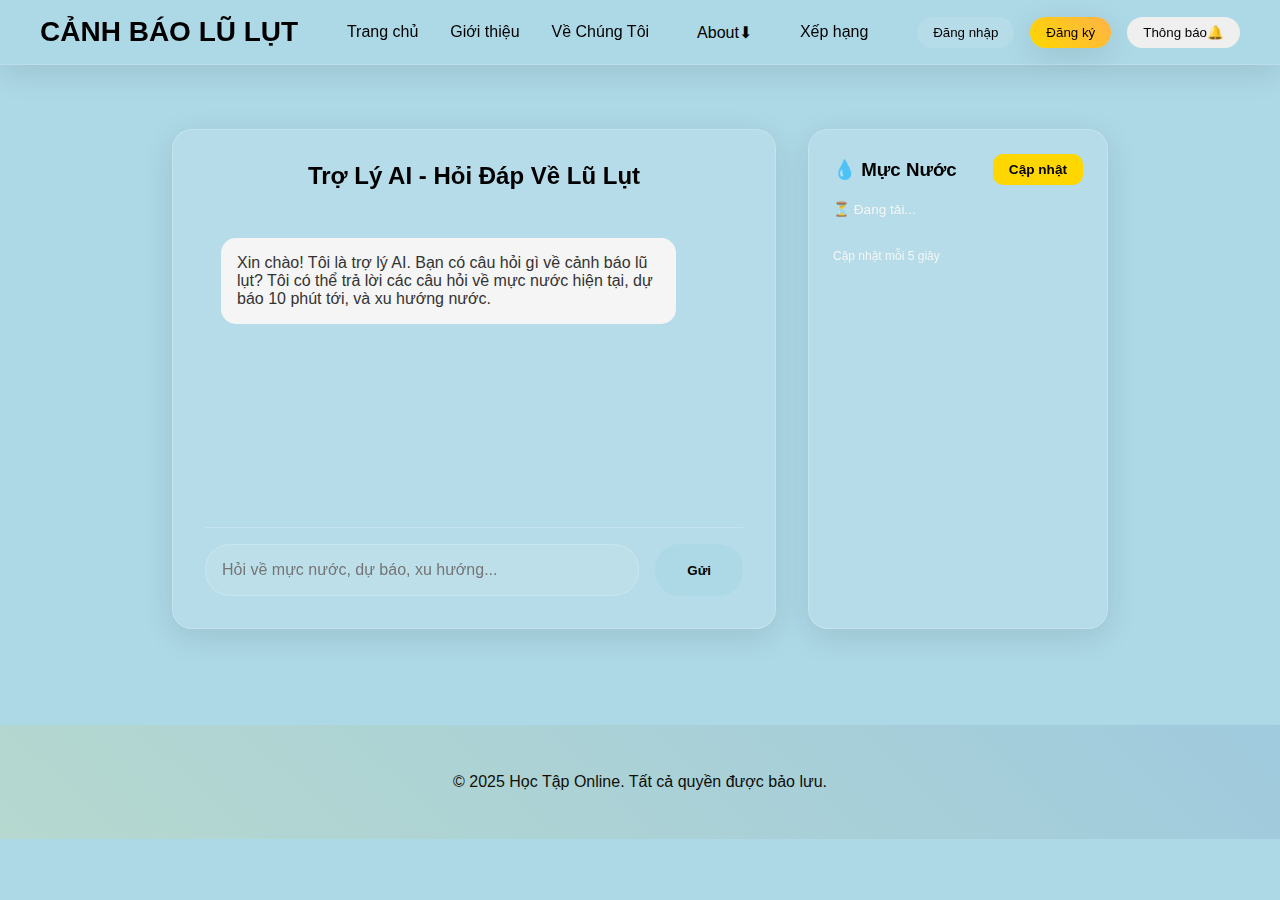
<file: frontend/ai-assistant.html>
<!doctype html>
<html lang="vi">
    <head>
        <meta charset="UTF-8" />
        <meta name="viewport" content="width=device-width, initial-scale=1.0" />
        <title>Trợ Lý thông minh</title>
        <link rel="stylesheet" href="giaodien.css" />
        <!-- Liên kết đến CSS chung -->
        <style>
            .container-wrapper {
                display: grid;
                grid-template-columns: 1fr 300px;
                gap: 2rem;
                max-width: 1000px;
                margin: 4rem auto;
                padding: 0 2rem;
            }

            .chat-container {
                background: var(--glass-bg);
                backdrop-filter: blur(10px);
                -webkit-backdrop-filter: blur(10px);
                border: 1px solid var(--glass-border);
                border-radius: 20px;
                box-shadow: var(--shadow);
                padding: 2rem;
                height: 500px;
                display: flex;
                flex-direction: column;
                overflow: hidden;
            }

            .water-status-panel {
                background: var(--glass-bg);
                backdrop-filter: blur(10px);
                -webkit-backdrop-filter: blur(10px);
                border: 1px solid var(--glass-border);
                border-radius: 20px;
                box-shadow: var(--shadow);
                padding: 1.5rem;
                display: flex;
                flex-direction: column;
                gap: 1rem;
            }

            .status-item {
                border-bottom: 1px solid var(--glass-border);
                padding: 1rem 0;
            }

            .status-item:last-child {
                border-bottom: none;
            }

            .status-label {
                font-size: 0.85rem;
                color: var(--neutral-light);
                font-weight: 500;
            }

            .status-value {
                font-size: 1.4rem;
                color: var(--accent-color);
                font-weight: bold;
                margin-top: 0.3rem;
            }

            .status-value.normal {
                color: #4ade80;
            }

            .status-value.warning {
                color: #fbbf24;
            }

            .status-value.danger {
                color: #ef4444;
            }

            .chat-messages {
                flex: 1;
                overflow-y: auto;
                padding: 1rem;
                display: flex;
                flex-direction: column;
                gap: 1rem;
            }

            .message {
                max-width: 90%;
                padding: 1rem;
                border-radius: 15px;
                position: relative;
                animation: fadeInUp 0.5s ease-out;
            }

            .user-message {
                background: linear-gradient(
                    45deg,
                    var(--accent-color),
                    #ffb347
                );
                color: black;
                align-self: flex-end;
            }

            .ai-message {
                background: var(--neutral-light);
                color: var(--neutral-dark);
                align-self: flex-start;
            }

            .chat-input {
                display: flex;
                gap: 1rem;
                padding-top: 1rem;
                border-top: 1px solid var(--glass-border);
            }

            .chat-input input {
                flex: 1;
                padding: 1rem;
                border: 1px solid var(--glass-border);
                border-radius: 25px;
                background: var(--glass-bg);
                color: var(--text-color);
                font-size: 1rem;
            }

            .chat-input button {
                padding: 1rem 2rem;
                background: linear-gradient(
                    45deg,
                    var(--primary-color),
                    var(--secondary-color)
                );
                color: black;
                border: none;
                border-radius: 25px;
                cursor: pointer;
                font-weight: 600;
                transition: all 0.3s ease;
            }

            .chat-input button:hover {
                transform: scale(1.05);
                box-shadow: var(--shadow-hover);
            }

            @media (max-width: 768px) {
                .container-wrapper {
                    grid-template-columns: 1fr;
                }

                .chat-container {
                    height: 400px;
                }
            }

            .refresh-btn {
                padding: 0.5rem 1rem;
                background: var(--accent-color);
                color: black;
                border: none;
                border-radius: 10px;
                cursor: pointer;
                font-size: 0.85rem;
                font-weight: 600;
            }

            .refresh-btn:hover {
                opacity: 0.9;
            }

            .loading {
                color: var(--neutral-light);
                font-size: 0.85rem;
            }
        </style>
    </head>
    <body>
        <header>
            <nav>
                <div class="logo">CẢNH BÁO LŨ LỤT</div>
                <div class="nav-links">
                    <a href="index.html#home">Trang chủ</a>
                    <a href="index.html#about">Giới thiệu</a>
                    <a href="index.html#vechungtoi">Về Chúng Tôi</a>
                    <div class="dropdown">
                        <span class="dropbtn">About⬇</span>
                        <div class="dropdown-content">
                            <a href="ai-assistant.html">Trợ lý AI</a>
                            <a href="lienhe.html">Giúp đỡ</a>
                            <a href="lienhe.html">Báo lỗi</a>
                        </div>
                    </div>
                    <a href="index.html#ranking">Xếp hạng</a>
                </div>
                <div class="auth-buttons">
                    <button class="login">Đăng nhập</button>
                    <button class="register">Đăng ký</button>
                    <button class="notification">Thông báo🔔</button>
                </div>
            </nav>
        </header>

        <div class="container-wrapper">
            <section class="chat-container">
                <h2 style="text-align: center; color: black; margin-bottom: 2rem">
                    Trợ Lý AI - Hỏi Đáp Về Lũ Lụt
                </h2>
                <div class="chat-messages">
                    <div class="ai-message message">
                        Xin chào! Tôi là trợ lý AI. Bạn có câu hỏi gì về cảnh báo lũ
                        lụt? Tôi có thể trả lời các câu hỏi về mực nước hiện tại, dự báo
                        10 phút tới, và xu hướng nước.
                    </div>
                </div>
                <form class="chat-input">
                    <input type="text" placeholder="Hỏi về mực nước, dự báo, xu hướng..." />
                    <button type="submit">Gửi</button>
                </form>
            </section>

            <section class="water-status-panel">
                <div style="display: flex; justify-content: space-between; align-items: center;">
                    <h3 style="margin: 0; color: black;">💧 Mực Nước</h3>
                    <button class="refresh-btn" id="refreshBtn">Cập nhật</button>
                </div>

                <div id="waterStatus">
                    <div class="loading">⏳ Đang tải...</div>
                </div>

                <div style="font-size: 0.75rem; color: var(--neutral-light); margin-top: 1rem;">
                    Cập nhật mỗi 5 giây
                </div>
            </section>
        </div>

        <footer>
            <p>&copy; 2025 Học Tập Online. Tất cả quyền được bảo lưu.</p>
        </footer>

        <script>
            const form = document.querySelector(".chat-input");
            const input = form.querySelector("input");
            const messages = document.querySelector(".chat-messages");
            const statusPanel = document.getElementById("waterStatus");
            const refreshBtn = document.getElementById("refreshBtn");

            // ========================================
            // Fetch and display water status
            // ========================================
            async function updateWaterStatus() {
                try {
                    const API_BASE = window.location.hostname === 'localhost' || window.location.hostname === '127.0.0.1' 
                        ? 'http://localhost:5000' 
                        : `${window.location.protocol}//${window.location.host}`;
                    const response = await fetch(`${API_BASE}/api/water-status`);
                    const data = await response.json();

                    let html = "";

                    // Current water level
                    if (data.sensor) {
                        const waterLevel = data.sensor.waterLevel;
                        let levelClass = "normal";
                        if (waterLevel > 200) levelClass = "danger";
                        else if (waterLevel > 150) levelClass = "warning";

                        html += `
                            <div class="status-item">
                                <div class="status-label">Mực nước hiện tại</div>
                                <div class="status-value ${levelClass}">${waterLevel.toFixed(
                            1
                        )} mm</div>
                            </div>
                        `;
                    }

                    // Forecast
                    if (data.forecast) {
                        const pred = data.forecast.pred_10min;
                        html += `
                            <div class="status-item">
                                <div class="status-label">Dự báo +10 phút</div>
                                <div class="status-value">${pred.toFixed(1)} mm</div>
                            </div>
                        `;
                    }

                    // History stats
                    if (data.history) {
                        html += `
                            <div class="status-item">
                                <div class="status-label">Min / Max</div>
                                <div class="status-value">${data.history.min.toFixed(
                            1
                        )} / ${data.history.max.toFixed(1)} mm</div>
                            </div>
                            <div class="status-item">
                                <div class="status-label">Trung bình</div>
                                <div class="status-value">${data.history.avg.toFixed(
                            1
                        )} mm</div>
                            </div>
                        `;
                    }

                    statusPanel.innerHTML = html;
                } catch (error) {
                    statusPanel.innerHTML =
                        '<div class="loading">❌ Lỗi tải dữ liệu: ' + error.message + '</div>';
                }
            }

            // Update water status ONLY when user clicks refresh button
            // Do NOT load on page load
            
            refreshBtn.addEventListener("click", () => {
                console.log("User clicked refresh button");
                updateWaterStatus();
            });

            // ========================================
            // Chat functionality
            // ========================================
            form.addEventListener("submit", async (e) => {
                e.preventDefault();
                if (!input.value.trim()) return;

                // 1. Display user message
                const userMsg = document.createElement("div");
                userMsg.classList.add("message", "user-message");
                userMsg.textContent = input.value;
                messages.appendChild(userMsg);
                messages.scrollTop = messages.scrollHeight;

                // 2. Send to Flask backend
                try {
                    const API_BASE = window.location.hostname === 'localhost' || window.location.hostname === '127.0.0.1' 
                        ? 'http://localhost:5000' 
                        : `${window.location.protocol}//${window.location.host}`;
                    const response = await fetch(`${API_BASE}/chat`, {
                        method: "POST",
                        headers: { "Content-Type": "application/json" },
                        body: JSON.stringify({ message: input.value }),
                    });

                    if (!response.ok) {
                        throw new Error(`HTTP ${response.status}: ${response.statusText}`);
                    }

                    const data = await response.json();

                    // 3. Display AI response
                    const aiMsg = document.createElement("div");
                    aiMsg.classList.add("message", "ai-message");
                    if (data.reply) {
                        aiMsg.textContent = data.reply;
                    } else if (data.error) {
                        aiMsg.textContent = "Lỗi: " + data.error;
                    } else {
                        aiMsg.textContent = "Lỗi: Không nhận được phản hồi từ AI.";
                    }
                    messages.appendChild(aiMsg);
                    messages.scrollTop = messages.scrollHeight;
                } catch (error) {
                    const errorMsg = document.createElement("div");
                    errorMsg.classList.add("message", "ai-message");
                    errorMsg.textContent = "❌ Lỗi kết nối: " + error.message + " (Hãy chắc chắn Flask đang chạy trên http://localhost:5000)";
                    messages.appendChild(errorMsg);
                    messages.scrollTop = messages.scrollHeight;
                    console.error("Chat error:", error);
                }

                input.value = "";
            });
        </script>
    </body>
</html>
</file>
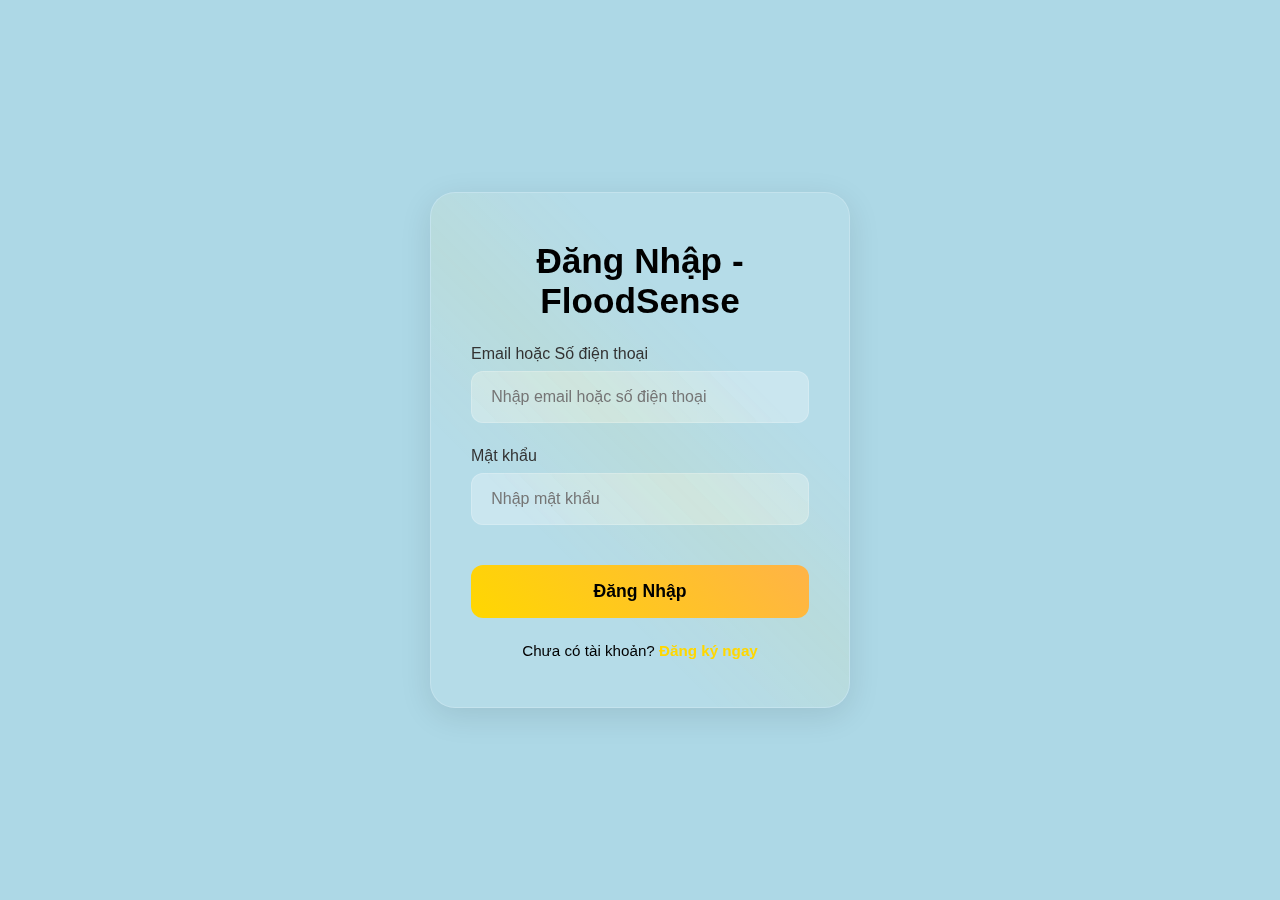
<file: frontend/login.html>
<!DOCTYPE html>
<html lang="vi">
<head>
    <meta charset="UTF-8">
    <meta name="viewport" content="width=device-width, initial-scale=1.0">
    <title>Đăng Nhập - Cảnh Báo Lũ Lụt</title>
    <link rel="stylesheet" href="auth.css">
</head>
<body>
    <div class="auth-container">
        <h2>Đăng Nhập - FloodSense</h2>
        <form id="loginForm">
            <div class="form-group">
                <label for="email">Email hoặc Số điện thoại</label>
                <input type="text" id="email" placeholder="Nhập email hoặc số điện thoại" required>
            </div>
            <div class="form-group">
                <label for="password">Mật khẩu</label>
                <input type="password" id="password" placeholder="Nhập mật khẩu" required>
            </div>
            <button type="submit" class="btn-primary">Đăng Nhập</button>
        </form>
        <div class="auth-link">
            Chưa có tài khoản? <a href="register.html">Đăng ký ngay</a>
        </div>
    </div>

    <script>
    document.getElementById("loginForm").addEventListener("submit", function(e) {
        e.preventDefault();

        const emailOrPhone = document.getElementById("email").value.trim();
        const password = document.getElementById("password").value.trim();

        // Validate input
        if (!emailOrPhone || !password) {
            alert("⚠️ Vui lòng điền đầy đủ thông tin!");
            return;
        }

        // Get users from localStorage
        let users = JSON.parse(localStorage.getItem("users")) || [];
        
        // Find matching user
        let foundUser = users.find(u => 
            (u.email === emailOrPhone || u.phone === emailOrPhone) && u.password === password
        );

        if (foundUser) {
            // Store current user session
            localStorage.setItem("currentUser", JSON.stringify({
                email: foundUser.email,
                phone: foundUser.phone,
                name: foundUser.name,
                loginTime: new Date().toISOString()
            }));
            
            console.log("✓ Đăng nhập thành công:", foundUser.email || foundUser.phone);
            alert("✓ Đăng nhập thành công!");
            
            // Redirect to dashboard
            window.location.href = "index.html";
        } else {
            console.warn("❌ Sai thông tin đăng nhập");
            alert("❌ Sai email/điện thoại hoặc mật khẩu!");
        }
    });

    // Check if already logged in
    window.addEventListener("DOMContentLoaded", function() {
        const currentUser = JSON.parse(localStorage.getItem("currentUser"));
        if (currentUser) {
            console.log("User already logged in:", currentUser.email);
            // Optionally redirect to dashboard if already logged in
            // window.location.href = "index.html";
        }
    });
    </script>
</body>
</html>
</file>
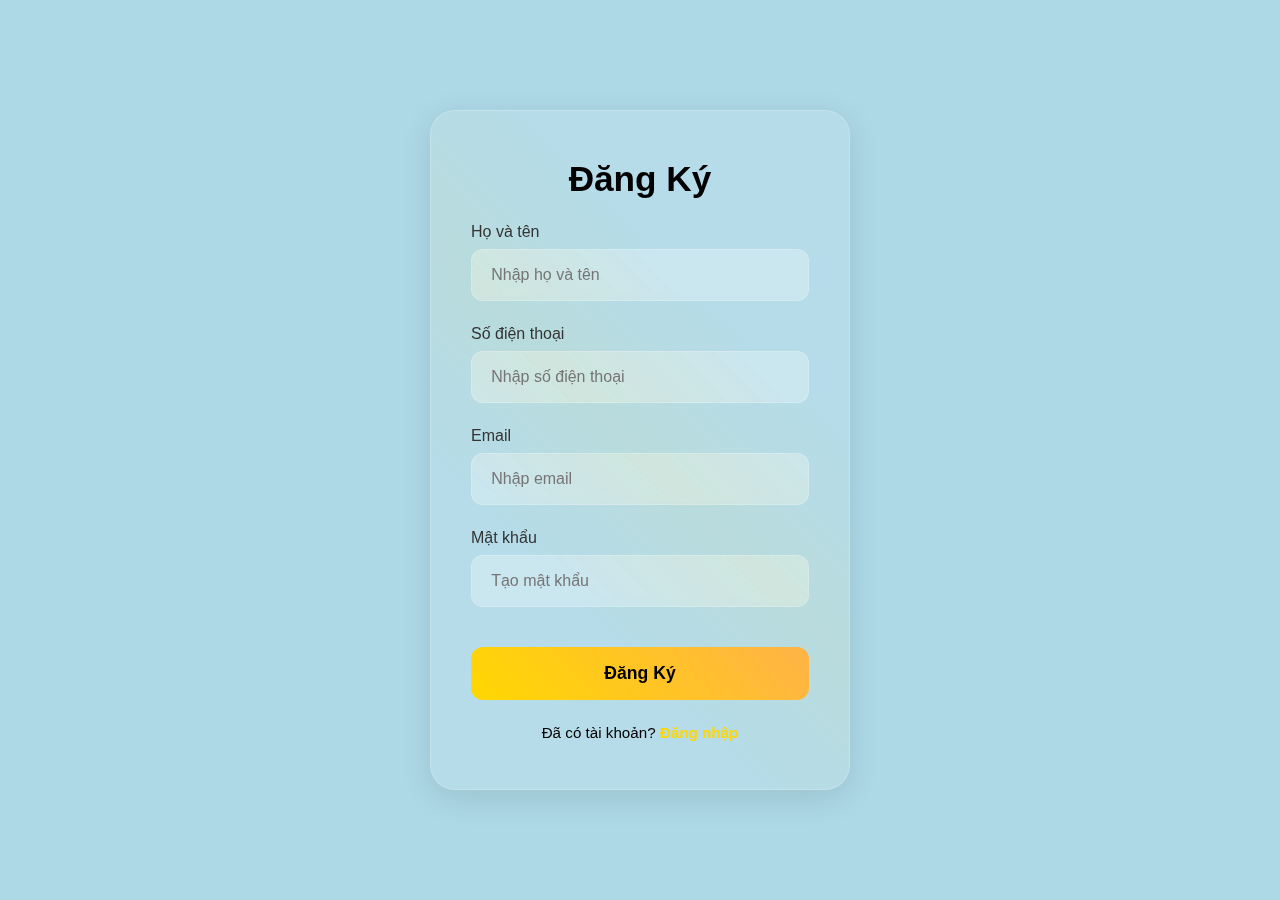
<file: frontend/register.html>
<!DOCTYPE html>
<html lang="vi">
<head>
    <meta charset="UTF-8">
    <meta name="viewport" content="width=device-width, initial-scale=1.0">
    <title>Đăng Ký - Cảnh Báo Lũ Lụt</title>
    <link rel="stylesheet" href="auth.css">
</head>
<body>
    <div class="auth-container">
        <h2>Đăng Ký</h2>
        <form>
            <div class="form-group">
                <label for="name">Họ và tên</label>
                <input type="text" id="name" placeholder="Nhập họ và tên" required>
            </div>
            <div class="form-group">
                <label for="phone">Số điện thoại</label>
                <input type="tel" id="phone" placeholder="Nhập số điện thoại" required>
            </div>
            <div class="form-group">
                <label for="email">Email</label>
                <input type="email" id="email" placeholder="Nhập email" required>
            </div>
            <div class="form-group">
                <label for="password">Mật khẩu</label>
                <input type="password" id="password" placeholder="Tạo mật khẩu" required>
            </div>
            <button type="submit" class="btn-primary">Đăng Ký</button>
        </form>
        <div class="auth-link">
            Đã có tài khoản? <a href="login.html">Đăng nhập</a>
        </div>
    </div>
    <script>
    document.getElementById("registerForm").addEventListener("submit", function(e) {
        e.preventDefault();

        const name = document.getElementById("name").value.trim();
        const phone = document.getElementById("phone").value.trim();
        const email = document.getElementById("email").value.trim();
        const password = document.getElementById("password").value.trim();

        let users = JSON.parse(localStorage.getItem("users")) || [];
        if (users.some(u => u.email === email)) {
            alert("Email này đã được đăng ký!");
            return;
        }

        users.push({ name, phone, email, password });
        localStorage.setItem("users", JSON.stringify(users));
        alert("Đăng ký thành công! Hãy đăng nhập.");
        window.location.href = "login.html";
    });
    </script>
</body>
</html>
</file>
<file: frontend/giaodien.css>
:root {
  --primary-color: #add8e6;
  --secondary-color: #add8e6;
  --accent-color: #ffd700;
  --neutral-light: #f5f5f5;
  --neutral-dark: #333;
  --text-color: black;
  --glass-bg: rgba(255, 255, 255, 0.1);
  --glass-border: rgba(255, 255, 255, 0.2);
  --shadow: 0 8px 32px rgba(0, 0, 0, 0.1);
  --shadow-hover: 0 12px 40px rgba(0, 0, 0, 0.15);
}
* {
  margin: 0;
  padding: 0;
  box-sizing: border-box;
  font-family: 'Inter', 'Segoe UI', Tahoma, Geneva, Verdana, sans-serif;
  transition: all 0.3s ease;
}

body {
  background: linear-gradient(135deg, var(--primary-color), var(--secondary-color));
  color: black;
  overflow-x: hidden;
}

header {
  background: linear-gradient(135deg, var(--primary-color), var(--secondary-color));
  backdrop-filter: blur(10px);
  -webkit-backdrop-filter: blur(10px);
  border-bottom: 1px solid var(--glass-border);
  color: black;
  padding: 1rem;
  position: sticky;
  top: 0;
  z-index: 100;
  box-shadow: var(--shadow);
}

nav {
  display: flex;
  justify-content: space-between;
  align-items: center;
  max-width: 1200px;
  margin: 0 auto;
}

.logo {
  font-size: 28px;
  font-weight: bold;
  color: black;
  animation: glow 2s ease-in-out infinite alternate;
}

@keyframes glow {
  from { text-shadow: 0 0 10px var(--accent-color); }
  to { text-shadow: 0 0 20px var(--accent-color), 0 0 30px var(--accent-color); }
}

.nav-links {
  display: flex;
  gap: 2rem;
}

.nav-links a {
  color: black;
  text-decoration: none;
  font-weight: 500;
  position: relative;
  transition: all 0.3s ease;
}

.nav-links a::after {
  content: '';
  position: absolute;
  width: 0;
  height: 2px;
  bottom: -5px;
  left: 50%;
  background: var(--accent-color);
  transition: all 0.3s ease;
  transform: translateX(-50%);
}

.nav-links a:hover::after {
  width: 100%;
}

.nav-links a:hover {
  color: var(--accent-color);
  transform: translateY(-2px);
}

.dropdown {
  position: relative;
}

.dropdown .dropbtn {
  color: black;
  text-decoration: none;
  font-weight: 500;
  transition: all 0.3s ease;
  background: var(--primary-color);
  padding: 0.5rem 1rem;
  border-radius: 5px;
}

.dropdown .dropbtn:hover {
  color: var(--accent-color);
  transform: translateY(-2px);
}

.dropdown-content {
  display: none;
  position: absolute;
  background: white;
  border: 1px solid var(--glass-border);
  min-width: 200px;
  box-shadow: var(--shadow);
  z-index: 1;
  border-radius: 10px;
  overflow: hidden;
  animation: slideDown 0.3s ease;
}

@keyframes slideDown {
  from { opacity: 0; transform: translateY(-10px); }
  to { opacity: 1; transform: translateY(0); }
}

.dropdown-content a {
  color: black;
  padding: 12px 16px;
  text-decoration: none;
  display: block;
  transition: all 0.3s ease;
}

.dropdown-content a:hover {
  background: var(--glass-bg);
  transform: translateX(5px);
}

.dropdown:hover .dropdown-content {
  display: block;
}

.auth-buttons {
  display: flex;
  gap: 1rem;
}

.auth-buttons button {
  padding: 0.5rem 1rem;
  border: none;
  border-radius: 25px;
  cursor: pointer;
  font-weight: 500;
  transition: all 0.3s ease;
  position: relative;
  overflow: hidden;
}

.auth-buttons button::before {
  content: '';
  position: absolute;
  top: 0;
  left: -100%;
  width: 100%;
  height: 100%;
  background: linear-gradient(90deg, transparent, rgba(255,255,255,0.2), transparent);
  transition: left 0.5s;
}

.auth-buttons button:hover::before {
  left: 100%;
}

.login {
  background: var(--glass-bg);
  border: 2px solid rgba(255,255,255,0.3);
  color: black;
  backdrop-filter: blur(10px);
  -webkit-backdrop-filter: blur(10px);
}

.login:hover {
  background: rgba(255,255,255,0.2);
  transform: scale(1.05);
}

.register {
  background: linear-gradient(45deg, var(--accent-color), #ffb347);
  color: black;
  box-shadow: var(--shadow);
}

.register:hover {
  transform: scale(1.05);
  box-shadow: var(--shadow-hover);
}

/* Main content styles */
.hero {
  text-align: center;
  padding: 6rem 2rem;
  background: linear-gradient(135deg, rgba(255,255,255,0.9), rgba(255,255,255,0.7));
  backdrop-filter: blur(10px);
  -webkit-backdrop-filter: blur(10px);
  border-radius: 20px;
  margin: 2rem;
  box-shadow: var(--shadow);
  position: relative;
  overflow: hidden;
}

.hero::before {
  content: '';
  position: absolute;
  top: 0;
  left: 0;
  right: 0;
  bottom: 0;
  background: linear-gradient(45deg, transparent 30%, rgba(30,60,114,0.1) 50%, transparent 70%);
  animation: shimmer 3s ease-in-out infinite;
}

@keyframes shimmer {
  0% { transform: translateX(-100%); }
  100% { transform: translateX(100%); }
}

.hero h1 {
  font-size: 3.5rem;
  color: black;
  margin-bottom: 1rem;
  animation: fadeInUp 1s ease-out;
  position: relative;
  z-index: 1;
}

.hero p {
  color: var(--text-color);
  font-size: 1.2rem;
  margin-bottom: 2rem;
  animation: fadeInUp 1.2s ease-out;
  position: relative;
  z-index: 1;
}

.features {
  display: grid;
  grid-template-columns: repeat(auto-fit, minmax(300px, 1fr));
  gap: 2rem;
  padding: 4rem 2rem;
  max-width: 1200px;
  margin: 0 auto;
}

.feature-card {
  background: var(--glass-bg);
  backdrop-filter: blur(10px);
  -webkit-backdrop-filter: blur(10px);
  border: 1px solid var(--glass-border);
  padding: 2rem;
  border-radius: 20px;
  box-shadow: var(--shadow);
  text-align: center;
  transition: all 0.3s ease;
  position: relative;
  overflow: hidden;
  animation: fadeInUp 1.4s ease-out;
}

.feature-card::before {
  content: '';
  position: absolute;
  top: 0;
  left: -100%;
  width: 100%;
  height: 100%;
  background: linear-gradient(90deg, transparent, rgba(255,215,0,0.1), transparent);
  transition: left 0.5s;
}

.feature-card:hover::before {
  left: 100%;
}

.feature-card:hover {
  transform: translateY(-10px) scale(1.02);
  box-shadow: var(--shadow-hover);
}

.feature-card h3 {
  color: black;
  margin-bottom: 1rem;
  position: relative;
  z-index: 1;
}

@keyframes fadeInUp {
  from {
      opacity: 0;
      transform: translateY(30px);
  }
  to {
      opacity: 1;
      transform: translateY(0);
  }
}

.about-us {
  padding: 6rem 2rem;
  max-width: 1200px;
  margin: 0 auto;
  background: linear-gradient(135deg, rgba(245,245,245,0.8), rgba(255,255,255,0.6));
  backdrop-filter: blur(10px);
  -webkit-backdrop-filter: blur(10px);
  border-radius: 20px;
  text-align: center;
  position: relative;
  overflow: hidden;
}

.about-us::before {
  content: '';
  position: absolute;
  top: 0;
  left: 0;
  right: 0;
  bottom: 0;
  background: radial-gradient(circle at 50% 50%, rgba(30,60,114,0.05) 0%, transparent 70%);
}

.about-us h2 {
  color: black;
  margin-bottom: 2rem;
  animation: fadeInUp 1s ease-out;
  position: relative;
  z-index: 1;
  font-size: 2.5rem;
}

.about-us p {
  color: var(--text-color);
  max-width: 800px;
  margin: 0 auto 1rem;
  animation: fadeInUp 1.2s ease-out;
  position: relative;
  z-index: 1;
  font-size: 1.1rem;
  line-height: 1.6;
}

.commitment-box {
  background: var(--glass-bg);
  backdrop-filter: blur(10px);
  -webkit-backdrop-filter: blur(10px);
  border: 1px solid var(--glass-border);
  padding: 3rem;
  border-radius: 20px;
  box-shadow: var(--shadow);

  max-width: 800px;
  margin: 3rem auto;
  animation: fadeInUp 1.4s ease-out;
  position: relative;
  overflow: hidden;
}

.commitment-box::before {
  content: '';
  position: absolute;
  top: 0;
  left: 0;
  right: 0;
  bottom: 0;
  background: linear-gradient(135deg, rgba(255, 215, 0.05), rgba(42,82, 152, 0.05)); 
}

.commitment-box h3 {
  color: black;
  margin-bottom: 1rem;
  position: relative;
  z-index: 1;
  font-size: 1.8rem;
}

.team-grid {
  display: grid;
  grid-template-columns: repeat(auto-fit, minmax(280px, 1fr));
  gap: 2rem;
  max-width: 1000px;
  margin: 3rem auto;
}

.team-card {
  background: var(--glass-bg);
  backdrop-filter: blur(10px);
  -webkit-backdrop-filter: blur(10px);
  border: 1px solid var(--glass-border);
  padding: 2rem;
  border-radius: 20px;
  box-shadow: var(--shadow);
  text-align: center;
  transition: all 0.3s ease;
  animation: fadeInUp 1.6s ease-out;
  position: relative;
  overflow: hidden;
}

.team-card::before {
  content: '';
  position: absolute;
  top: 0;
  left: -100%;
  width: 100%;
  height: 100%;
  background: linear-gradient(90deg, transparent, rgba(255,215,0,0.1), transparent);
  transition: left 0.5s;
}

.team-card:hover::before {
  left: 100%;
}

.team-card:hover {
  transform: translateY(-10px) scale(1.02);
  box-shadow: var(--shadow-hover);
}

.team-card h3 {
  color: black;
  margin-bottom: 0.5rem;
  position: relative;
  z-index: 1;
}

.team-card p {
  color: var(--text-color);
  position: relative;
  z-index: 1;
}

.thanhvien-card{
  display: grid;
  grid-template-columns: repeat(auto-fit, minmax(280px, 1fr));
  gap: 2rem;
  max-width: 1000px;
  margin: 3rem auto;
}

.thanhvien-card{
  background: var(--glass-bg);
  backdrop-filter: blur(10px);
  -webkit-backdrop-filter: blur(10px);
  border: 1px solid var(--glass-border);
  padding: 2rem;
  border-radius: 20px;
  box-shadow: var(--shadow);
  text-align: center;
  transition: all 0.3s ease;
  animation: fadeInUp 1.6s ease-out;
  position: relative;
  overflow: hidden;
}

.thanhvien-card::before{
  content: '';
  position: absolute;
  top: 0;
  left: -100%;
  width: 100%;
  height: 100%;
  background: linear-gradient(90deg, transparent, rgba(255,215,0,0.1), transparent);
  transition: left 0.5s;
}

.thanhvien-card:hover::before{
  left: 100%;
}

.thanhvien-card:hover {
  transform: translateY(-10px) scale(1.02);
  box-shadow: var(--shadow-hover);
}

.thanhvien-card h3 {
  color: black;
  margin-bottom: 0.5rem;
  position: relative;
  z-index: 1;
}

.thanhvien-card p {
  color: var(--text-color);
  position: relative;
  z-index: 1;
}

.back-btn{
  display: grid;
  grid-template-columns: repeat(auto-fit, minmax(280px, 1fr));
  gap: 2rem;
  max-width: 1000px;
  margin: 3rem auto;
}

.back-btn{
  background: var(--glass-bg);
  backdrop-filter: blur(10px);
  -webkit-backdrop-filter: blur(10px);
  border: 1px solid var(--glass-border);
  padding: 2rem;
  border-radius: 20px;
  box-shadow: var(--shadow);
  text-align: center;
  transition: all 0.3s ease;
  animation: fadeInUp 1.6s ease-out;
  position: relative;
  overflow: hidden;
}

.back-btn{
  background-color: yellow;
}

.action-buttons {
  display: flex;
  justify-content: center;
  gap: 1.5rem;
  margin-top: 3rem;
  animation: fadeInUp 1.8s ease-out;
}

.action-buttons button {
  padding: 1rem 2rem;
  border: none;
  border-radius: 30px;
  cursor: pointer;
  font-weight: 600;
  font-size: 1.1rem;
  transition: all 0.3s ease;
  position: relative;
  overflow: hidden;
}

.action-buttons button::before {
  content: '';
  position: absolute;
  top: 0;
  left: -100%;
  width: 100%;
  height: 100%;
  background: linear-gradient(90deg, transparent, rgba(255,255,255,0.3), transparent);
  transition: left 0.5s;
}

.action-buttons button:hover::before {
  left: 100%;
}

.contact {
  background: linear-gradient(45deg, var(--primary-color), var(--secondary-color));
  color: black;
  box-shadow: var(--shadow);
}

.contact:hover {
  transform: scale(1.05);
  box-shadow: var(--shadow-hover);
}

.help {
  background: linear-gradient(45deg, var(--secondary-color), var(--primary-color));
  color: black;
  box-shadow: var(--shadow);
}

.help:hover {
  transform: scale(1.05);
  box-shadow: var(--shadow-hover);
}

footer {
  background: linear-gradient(135deg, var(--primary-color), var(--secondary-color));
  color: black;
  text-align: center;
  padding: 3rem 2rem;
  margin-top: 6rem;
  position: relative;
}

footer::before {
  content: '';
  position: absolute;
  top: 0;
  left: 0;
  right: 0;
  bottom: 0;
  background: linear-gradient(45deg, rgba(255,215,0,0.1), rgba(42,82,152,0.1));
}

.user-avatar {
  width: 40px;
  height: 40px;
  border-radius: 50%;
  background: var(--accent-color);
  color: black;
  display: flex;
  align-items: center;
  justify-content: center;
  font-weight: bold;
  font-size: 1.1rem;
  margin-right: 10px;
  box-shadow: var(--shadow);
}

.logout {
  background: #f66;
  color: white;
  border: none;
  border-radius: 20px;
  padding: 0.5rem 1rem;
  cursor: pointer;
}

.logout:hover {
  background: #e55;
  transform: scale(1.05);
}
</file>
<file: frontend/auth.css>
/* auth.css */
:root {
    --primary-color: #add8e6;
    --secondary-color: #add8e6;
    --accent-color: #ffd700;
    --glass-bg: rgba(255, 255, 255, 0.1);
    --glass-border: rgba(255, 255, 255, 0.2);
    --shadow: 0 8px 32px rgba(0, 0, 0, 0.1);
    --shadow-hover: 0 12px 40px rgba(0, 0, 0, 0.15);
}

* {
    margin: 0;
    padding: 0;
    box-sizing: border-box;
    font-family: 'Inter', 'Segoe UI', sans-serif;
}

body {
    background: linear-gradient(135deg, var(--primary-color), var(--secondary-color));
    color: black;
    min-height: 100vh;
    display: flex;
    align-items: center;
    justify-content: center;
    overflow: hidden;
}

.auth-container {
    background: var(--glass-bg);
    backdrop-filter: blur(15px);
    -webkit-backdrop-filter: blur(15px);
    border: 1px solid var(--glass-border);
    border-radius: 25px;
    padding: 3rem 2.5rem;
    width: 100%;
    max-width: 420px;
    box-shadow: var(--shadow);
    animation: fadeInUp 0.8s ease-out;
    position: relative;
    overflow: hidden;
}

.auth-container::before {
    content: '';
    position: absolute;
    top: 0; left: 0; right: 0; bottom: 0;
    background: linear-gradient(45deg, transparent 30%, rgba(255,215,0,0.05) 50%, transparent 70%);
    animation: shimmer 3s ease-in-out infinite;
    z-index: 0;
}

@keyframes fadeInUp {
    from { opacity: 0; transform: translateY(30px); }
    to { opacity: 1; transform: translateY(0); }
}

@keyframes shimmer {
    0% { transform: translateX(-100%); }
    100% { transform: translateX(100%); }
}

.auth-container h2 {
    text-align: center;
    font-size: 2.2rem;
    margin-bottom: 1.5rem;
    color: black;
    position: relative;
    z-index: 1;
    animation: fadeInUp 1s ease-out;
}

.form-group {
    margin-bottom: 1.5rem;
    position: relative;
    z-index: 1;
}

.form-group label {
    display: block;
    margin-bottom: 0.5rem;
    font-weight: 500;
    color: #333;
}

.form-group input {
    width: 100%;
    padding: 1rem 1.2rem;
    border: 1px solid var(--glass-border);
    border-radius: 12px;
    background: rgba(255, 255, 255, 0.2);
    color: black;
    font-size: 1rem;
    transition: all 0.3s ease;
    backdrop-filter: blur(5px);
}

.form-group input:focus {
    outline: none;
    border-color: var(--accent-color);
    box-shadow: 0 0 0 3px rgba(255, 215, 0, 0.2);
    transform: scale(1.02);
}

.btn-primary {
    width: 100%;
    padding: 1rem;
    background: linear-gradient(45deg, var(--accent-color), #ffb347);
    color: black;
    border: none;
    border-radius: 12px;
    font-size: 1.1rem;
    font-weight: 600;
    cursor: pointer;
    transition: all 0.3s ease;
    position: relative;
    overflow: hidden;
    margin-top: 1rem;
}

.btn-primary:hover {
    transform: translateY(-3px) scale(1.02);
    box-shadow: var(--shadow-hover);
}

.btn-primary::before {
    content: '';
    position: absolute;
    top: 0; left: -100%;
    width: 100%; height: 100%;
    background: linear-gradient(90deg, transparent, rgba(255,255,255,0.3), transparent);
    transition: left 0.5s;
}

.btn-primary:hover::before {
    left: 100%;
}

.auth-link {
    text-align: center;
    margin-top: 1.5rem;
    font-size: 0.95rem;
    position: relative;
    z-index: 1;
}

.auth-link a {
    color: var(--accent-color);
    text-decoration: none;
    font-weight: 600;
    transition: all 0.3s ease;
}

.auth-link a:hover {
    color: #e6c200;
    text-decoration: underline;
}

/* Responsive */
@media (max-width: 480px) {
    .auth-container {
        margin: 1rem;
        padding: 2rem 1.5rem;
    }
    .auth-container h2 {
        font-size: 1.8rem;
    }
}
</file>
